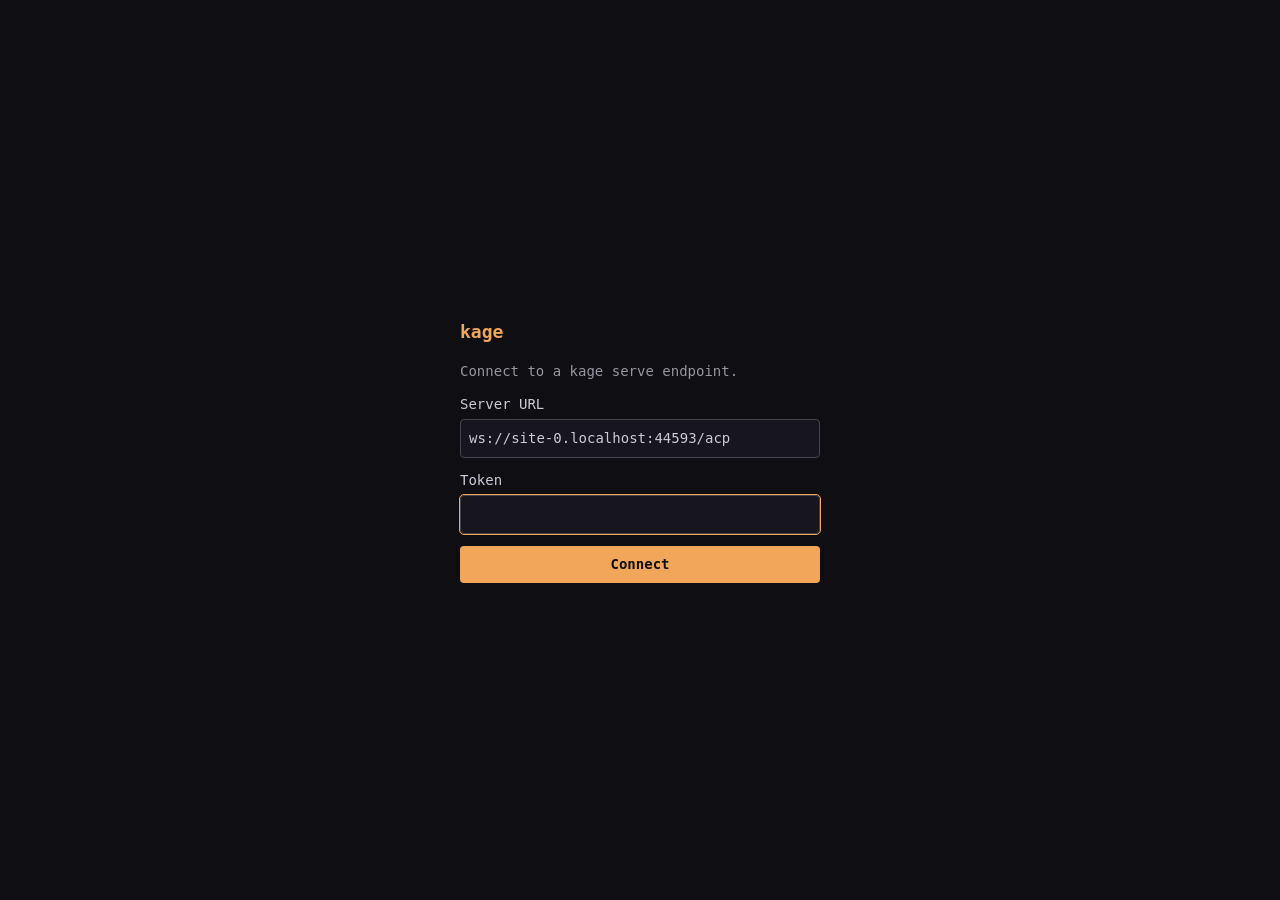
<file: crates/kage-desktop/web/index.html>
<!doctype html>
<html lang="en">
<head>
<meta charset="utf-8">
<meta name="viewport" content="width=device-width, initial-scale=1, maximum-scale=1, user-scalable=no, interactive-widget=resizes-content">
<title>kage</title>
<link rel="icon" href="./favicon.svg" type="image/svg+xml">
</head>
<body>
<noscript>kage needs JavaScript to run.</noscript>
<script type="module" src="./boot.js"></script>
</body>
</html>
</file>
